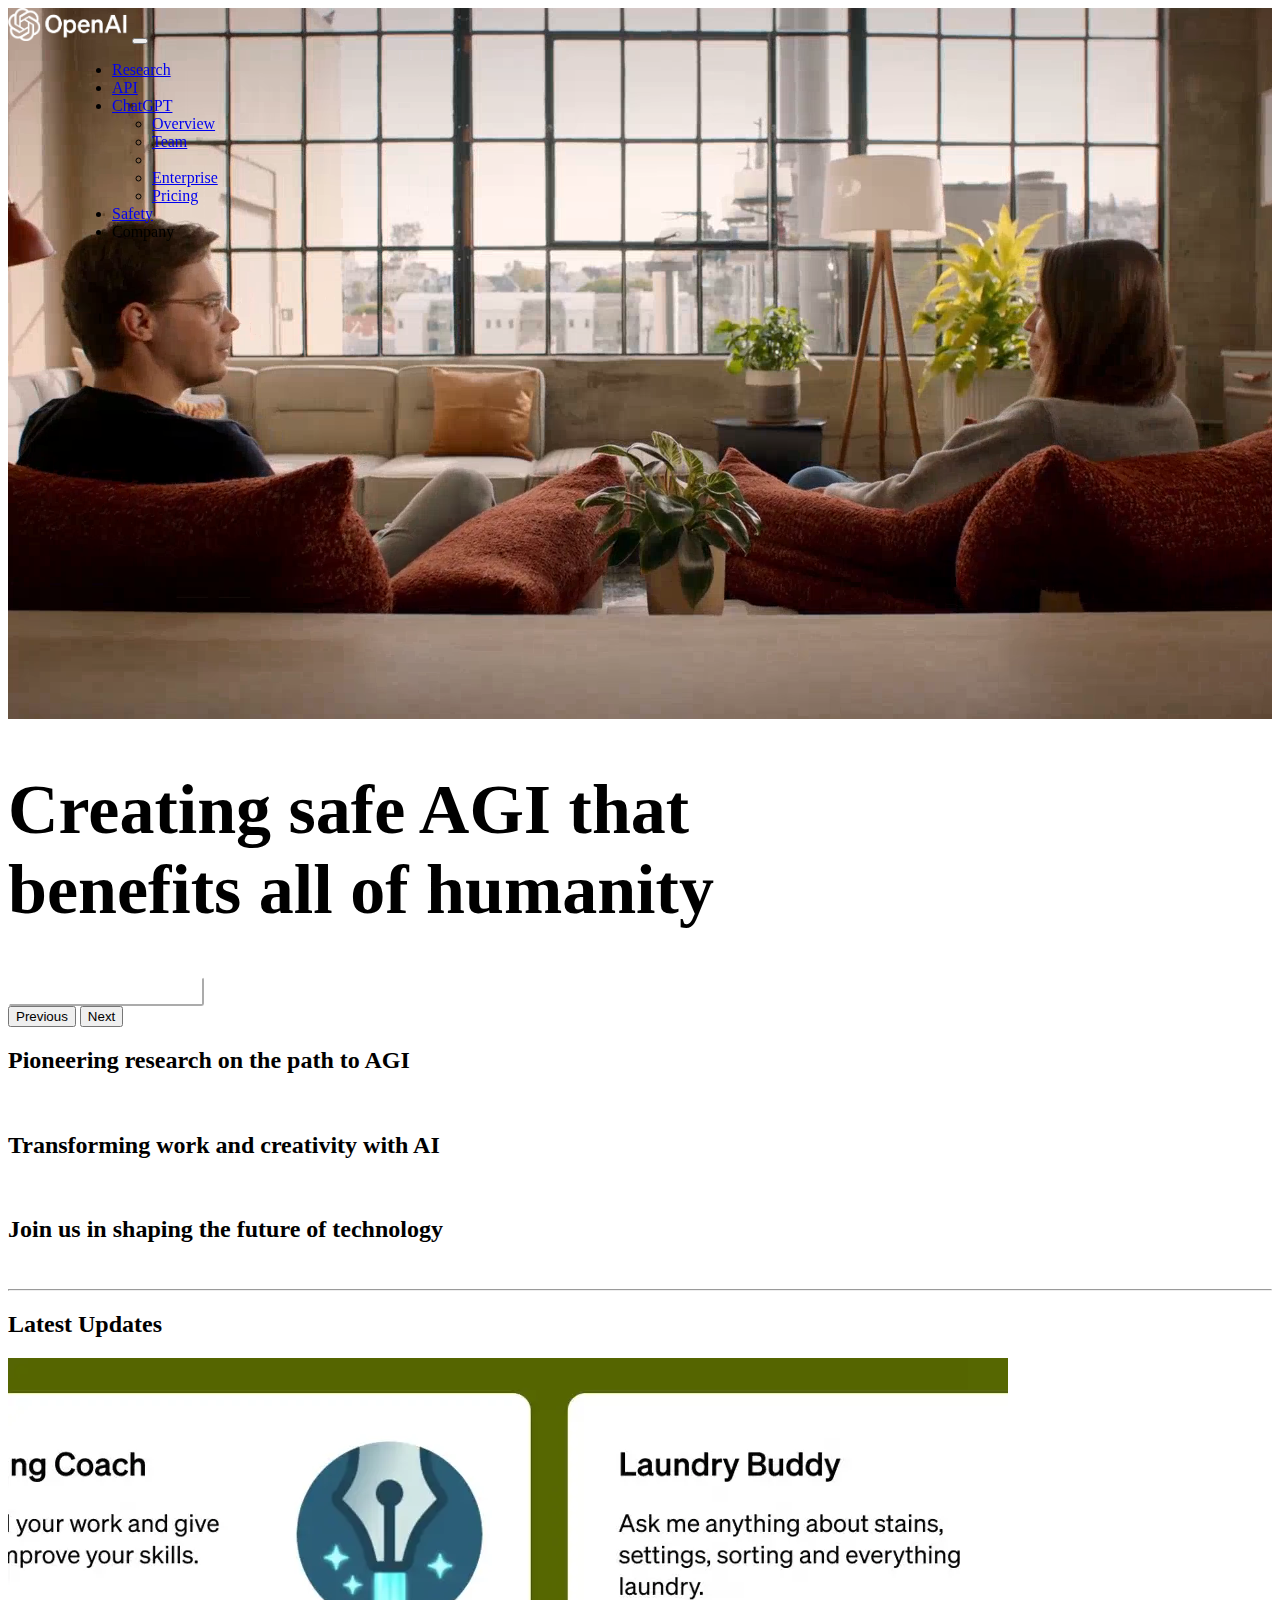
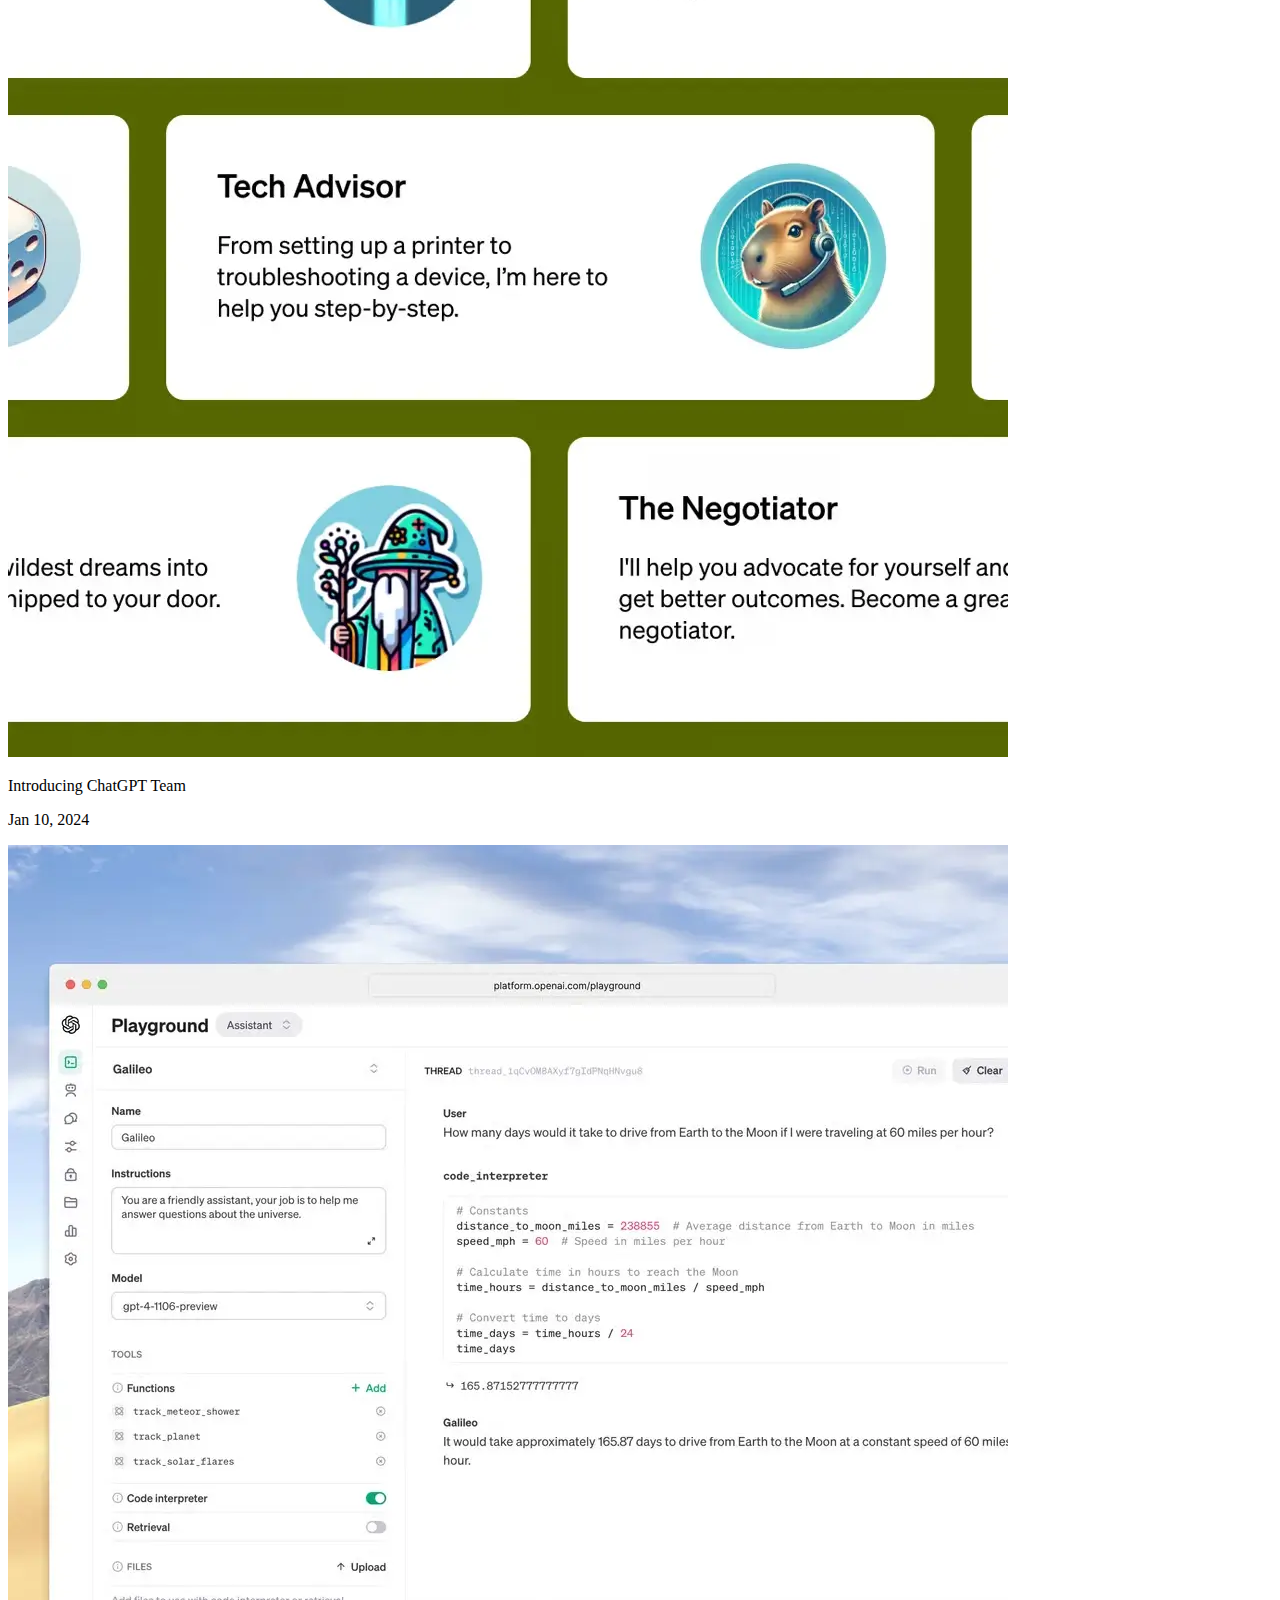
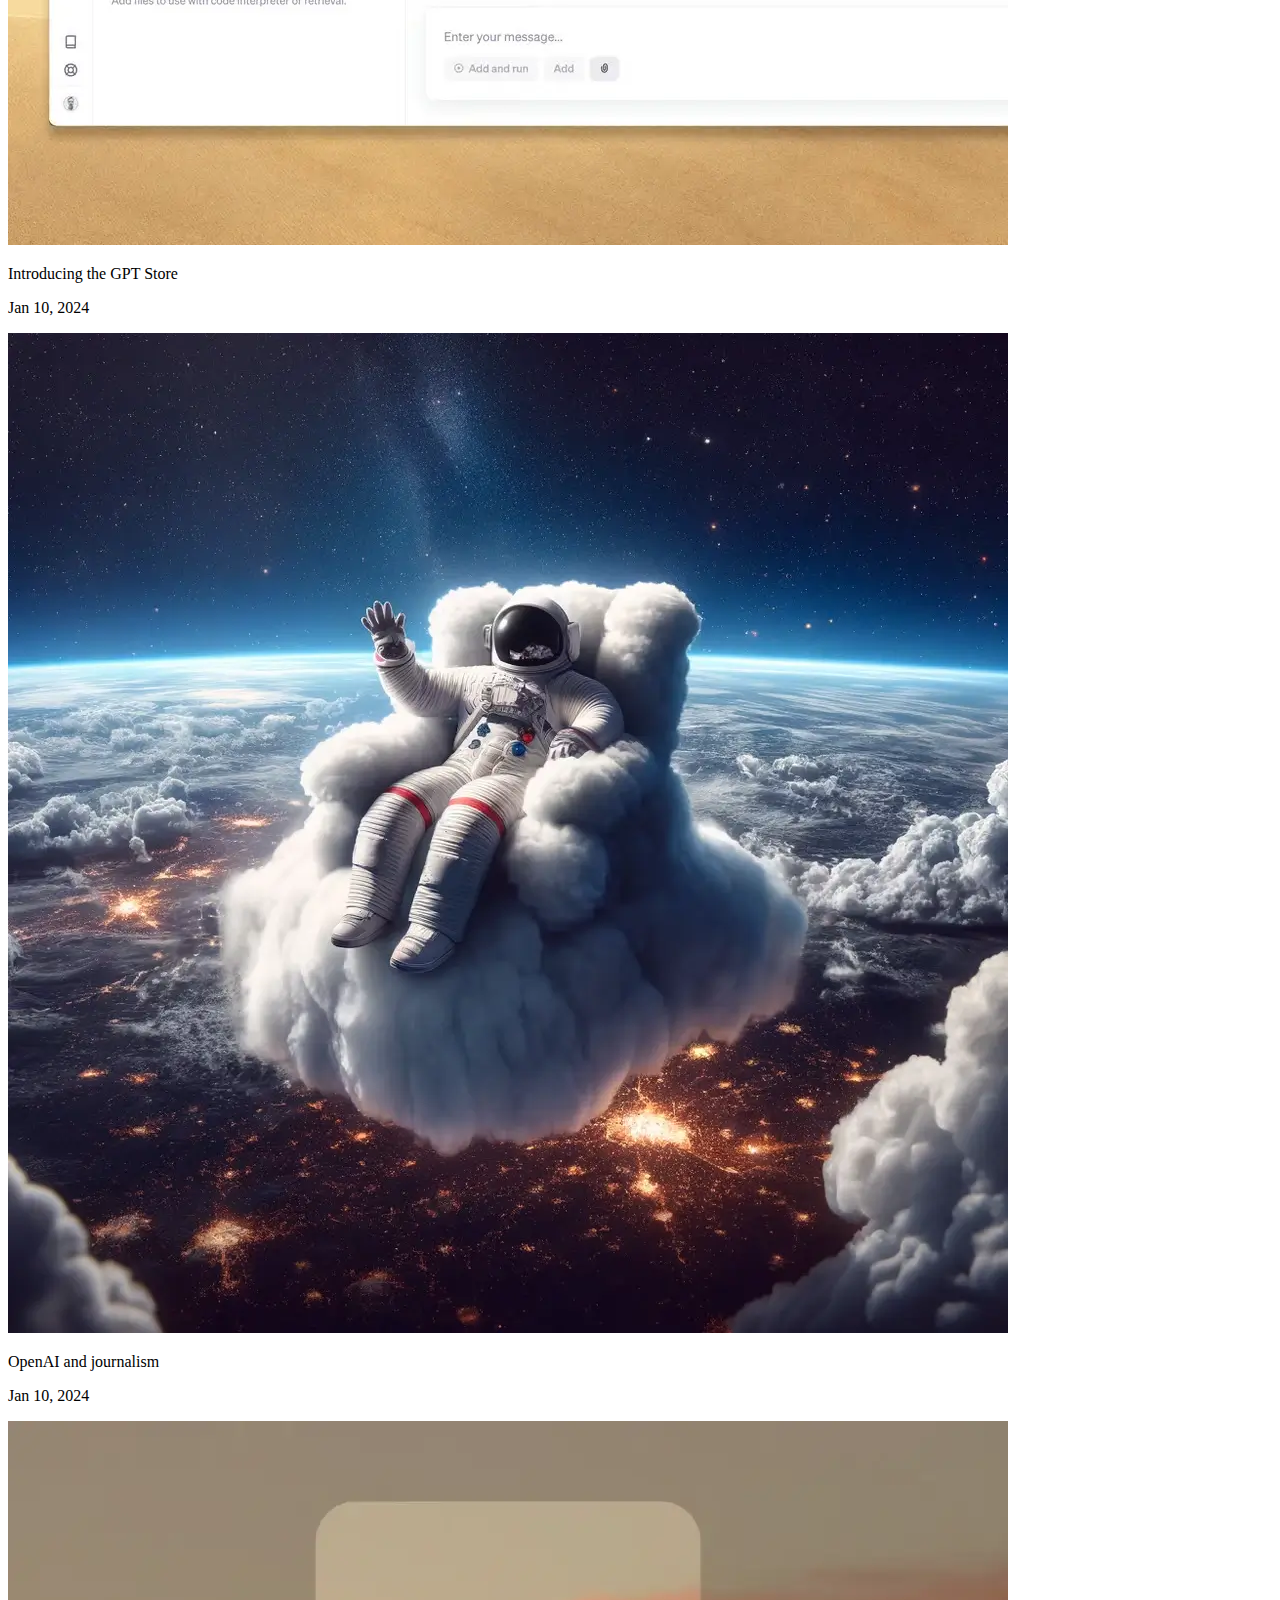
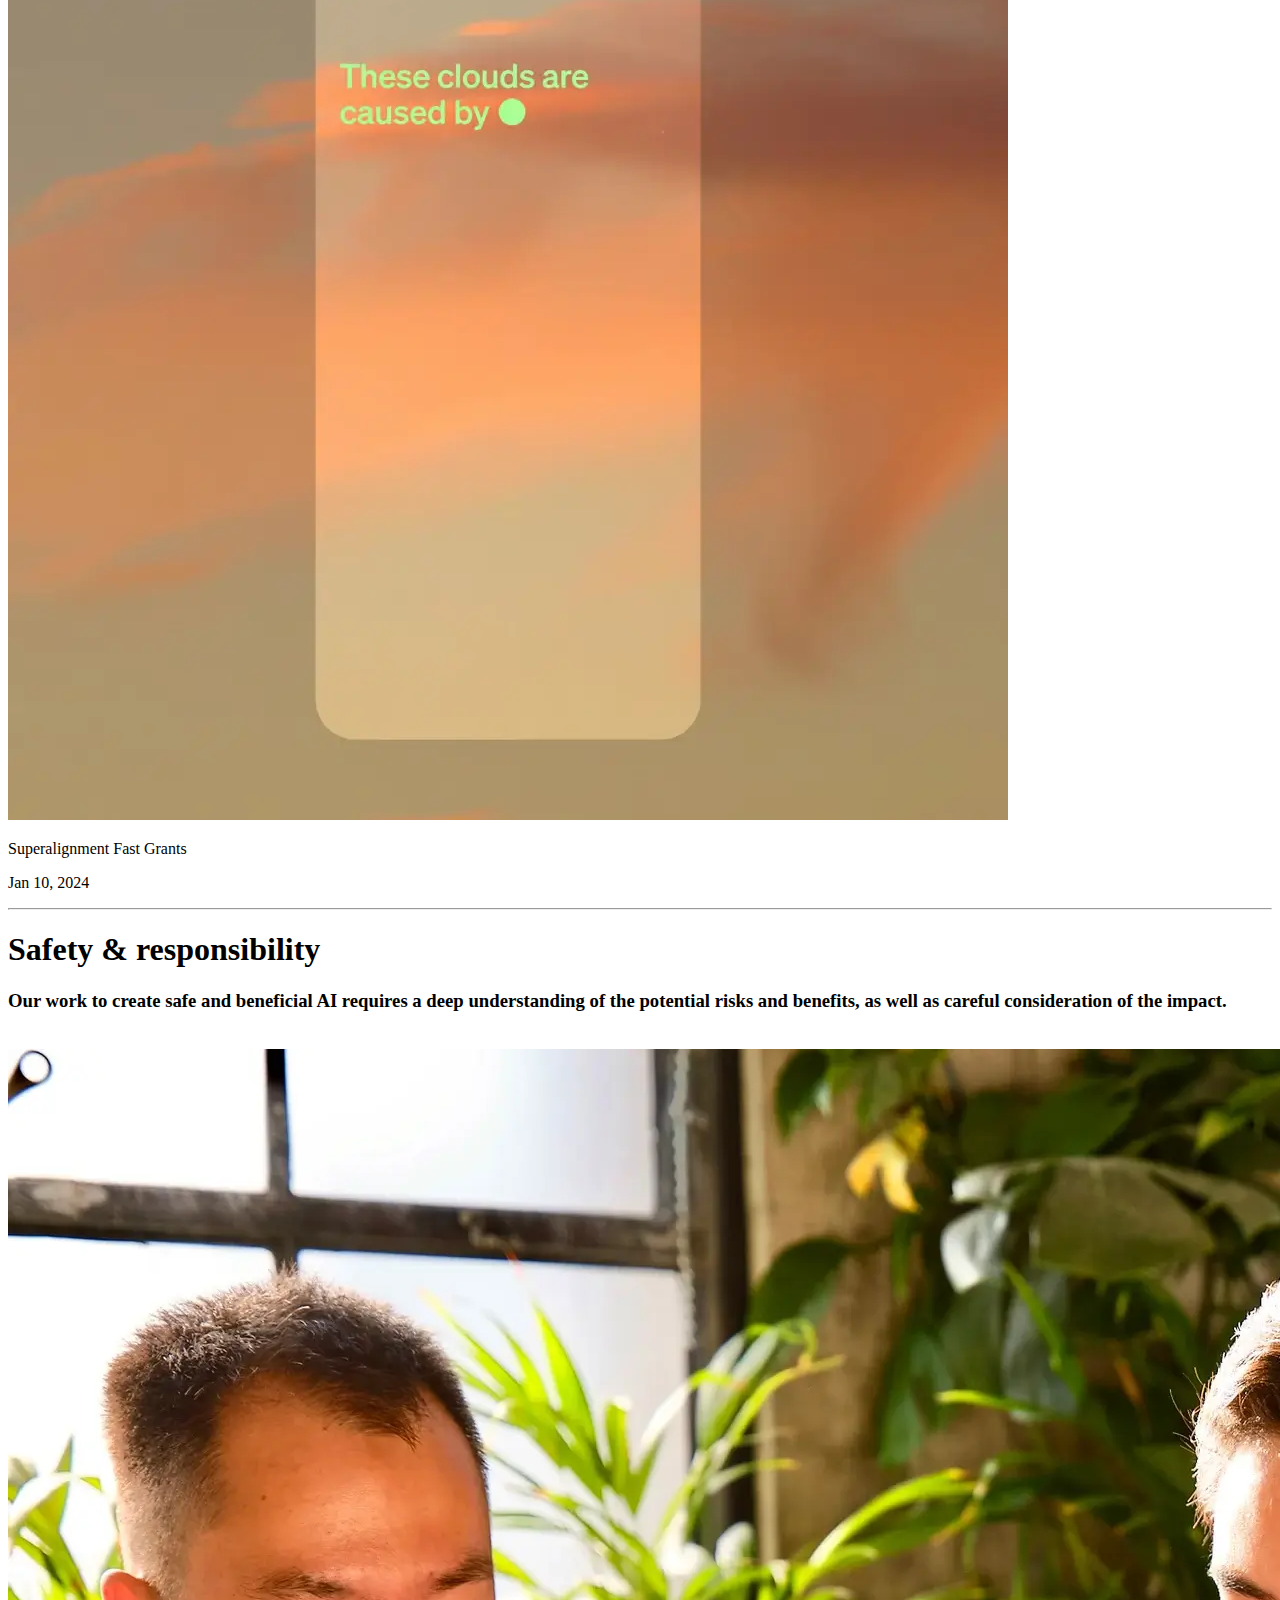
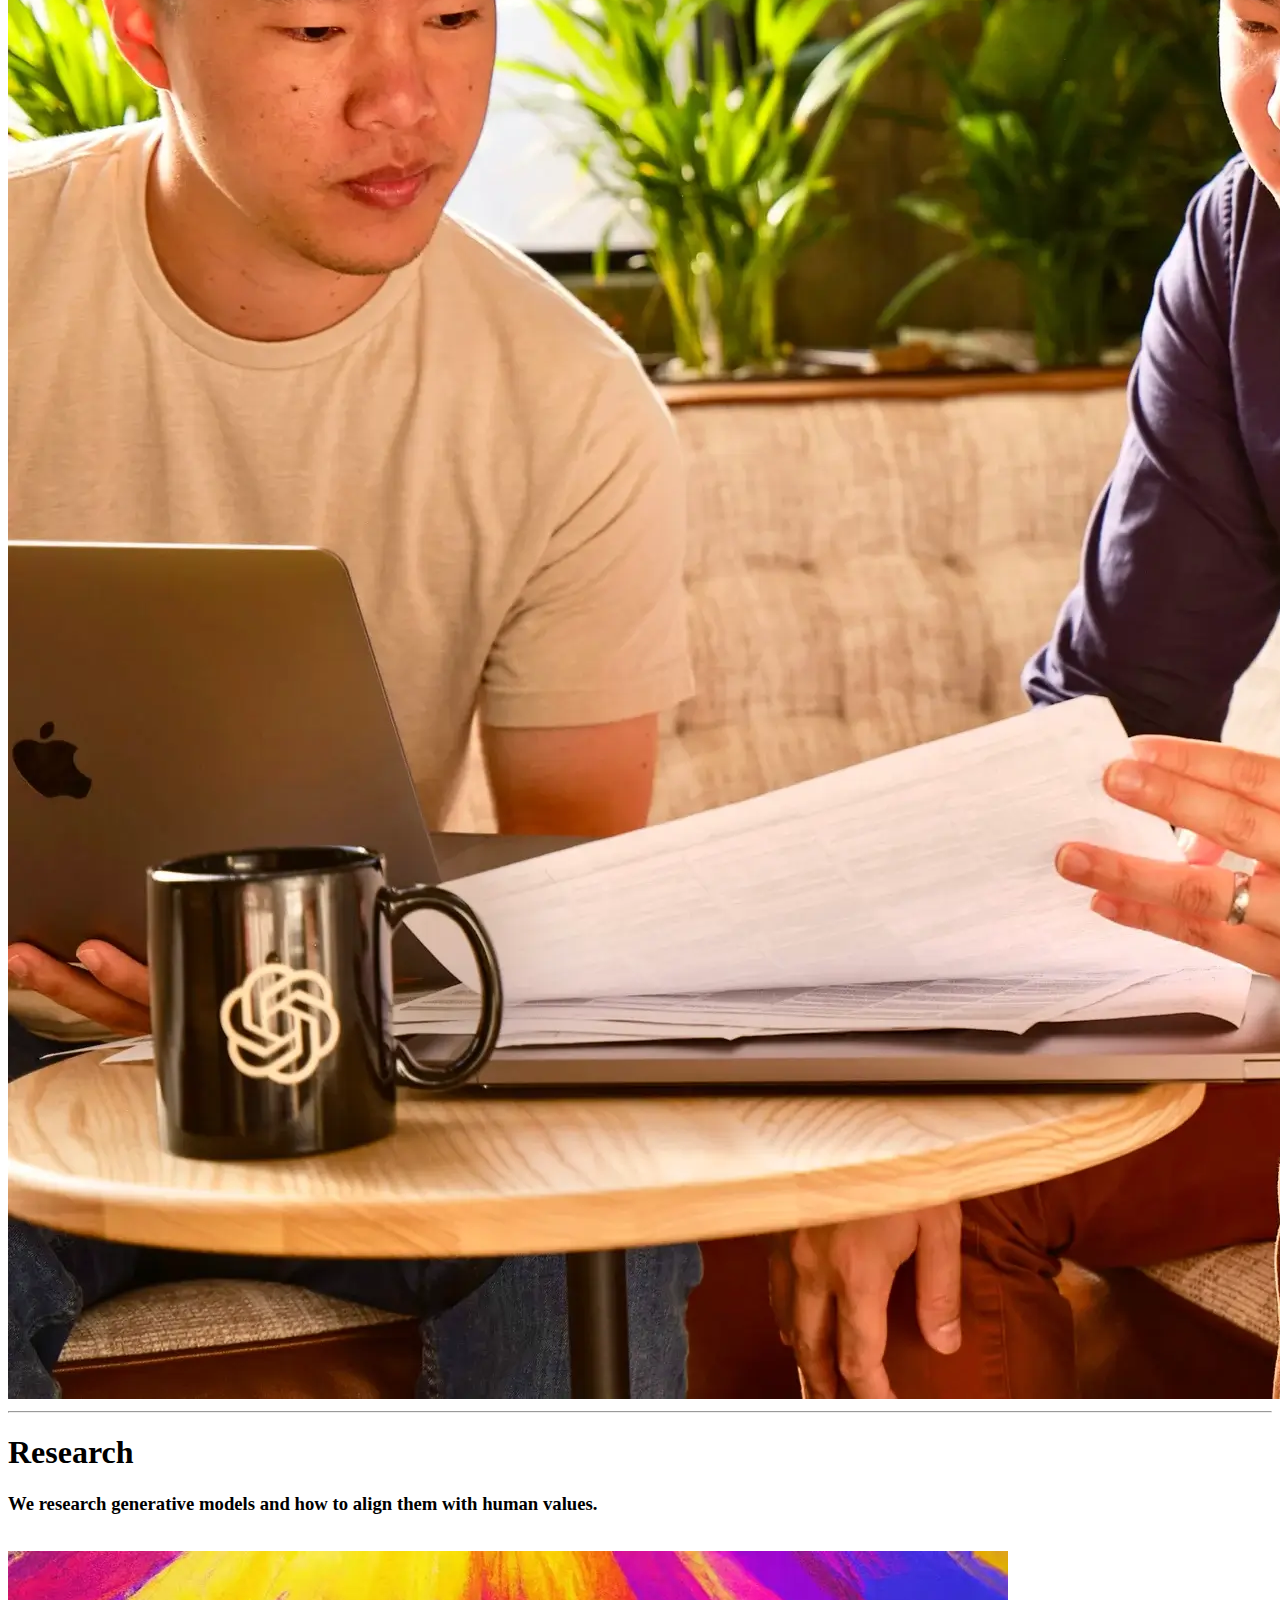
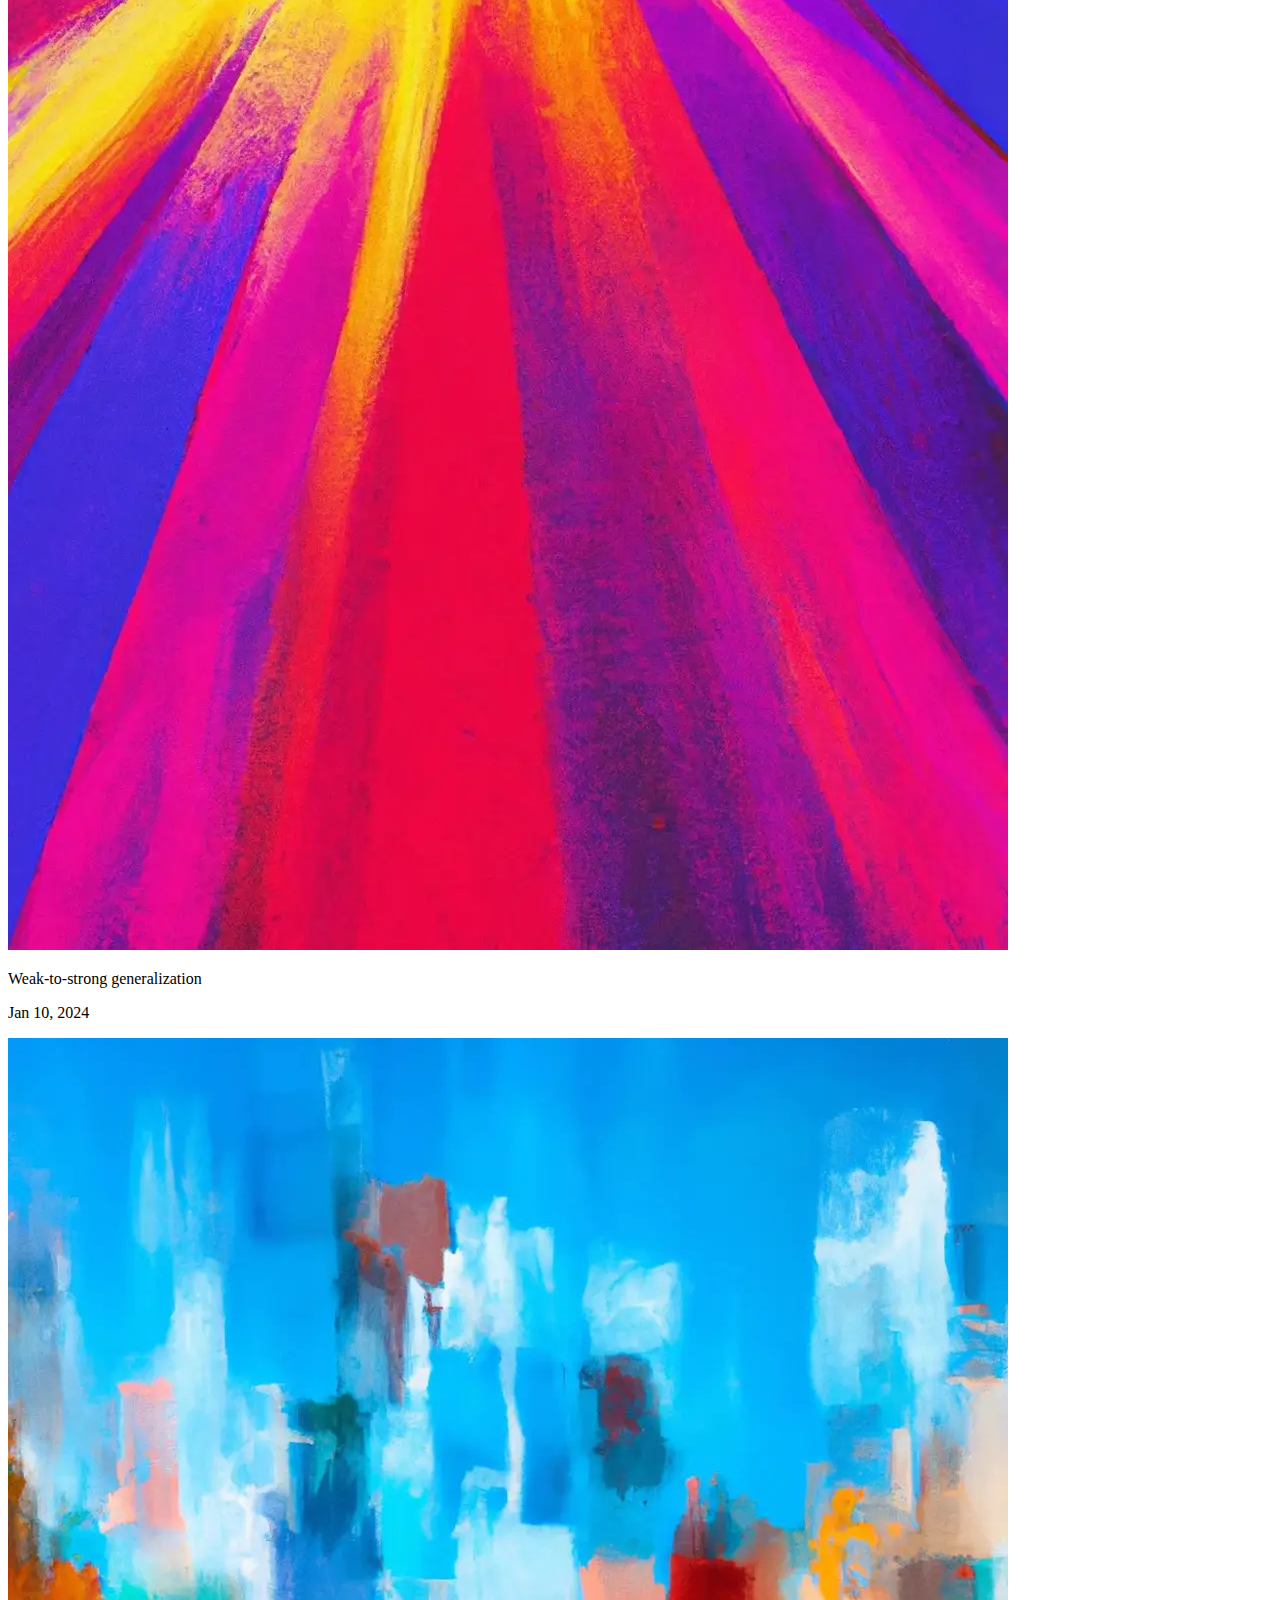
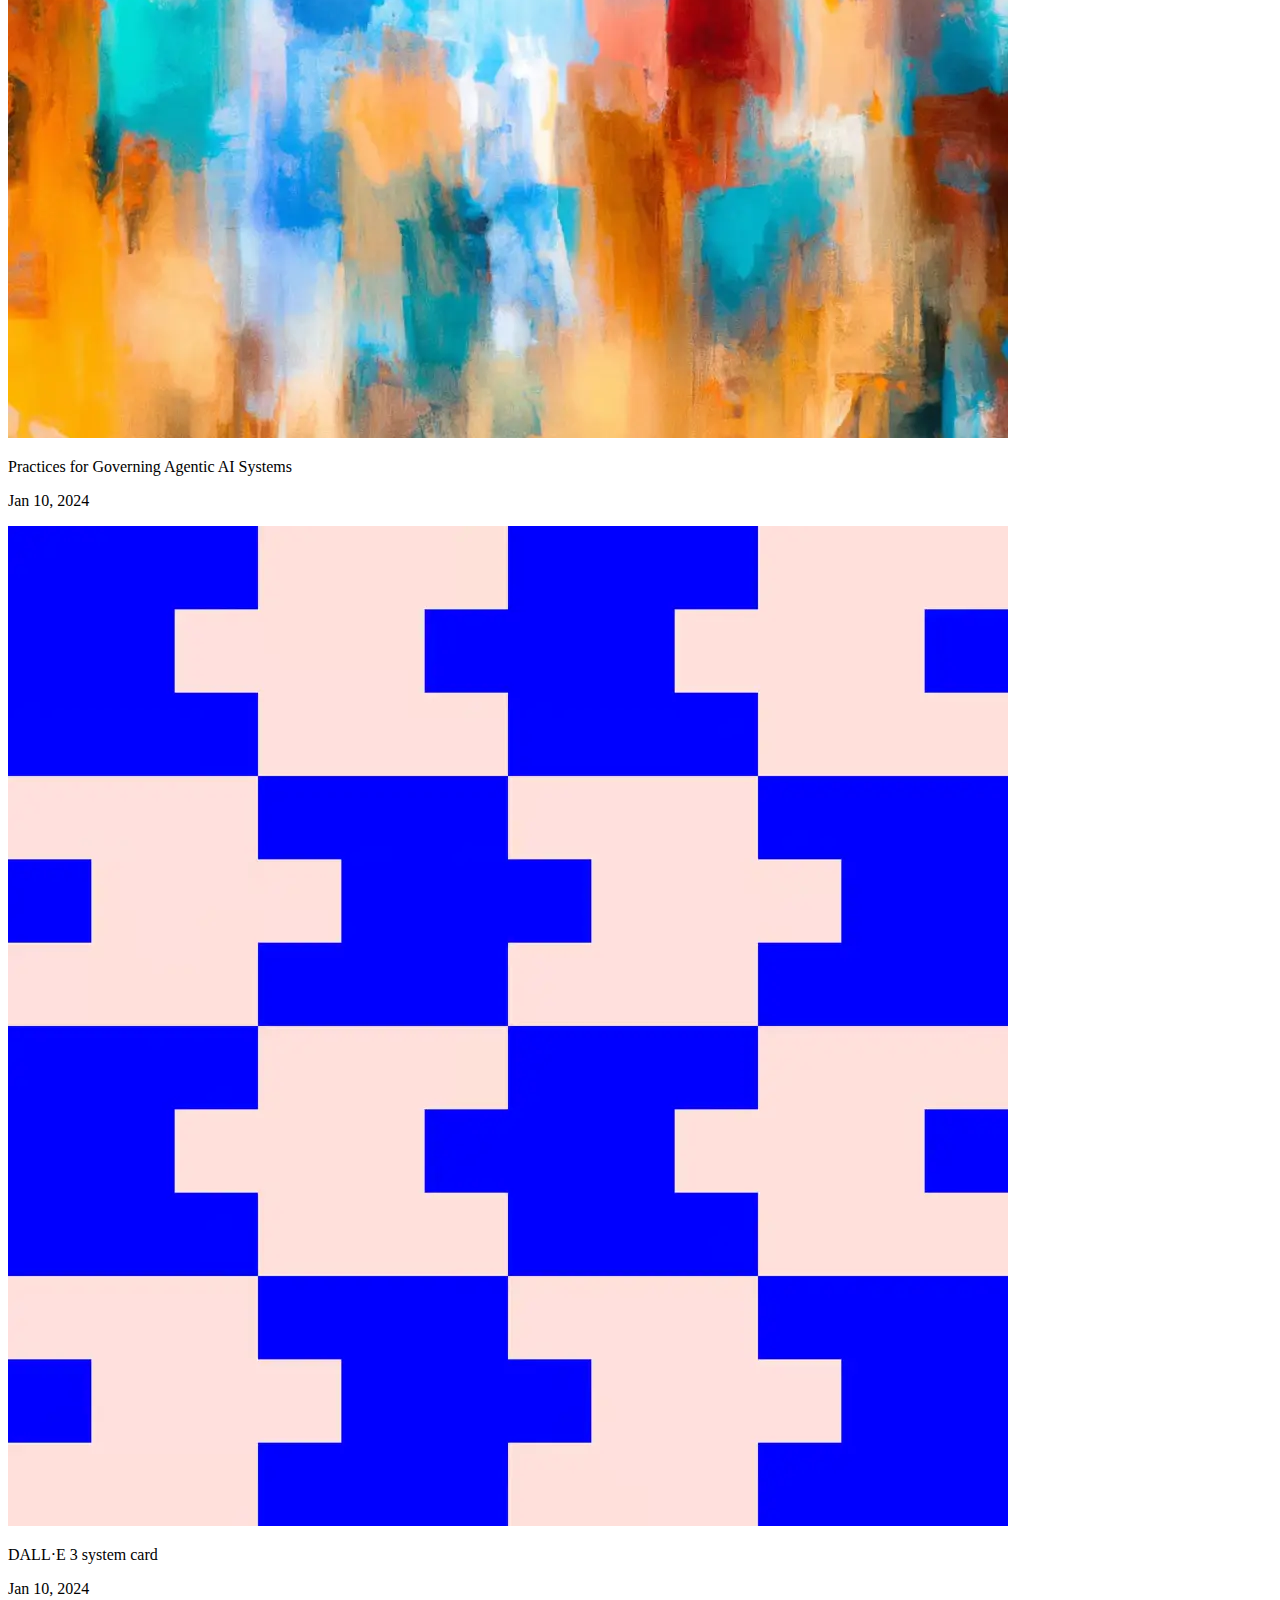
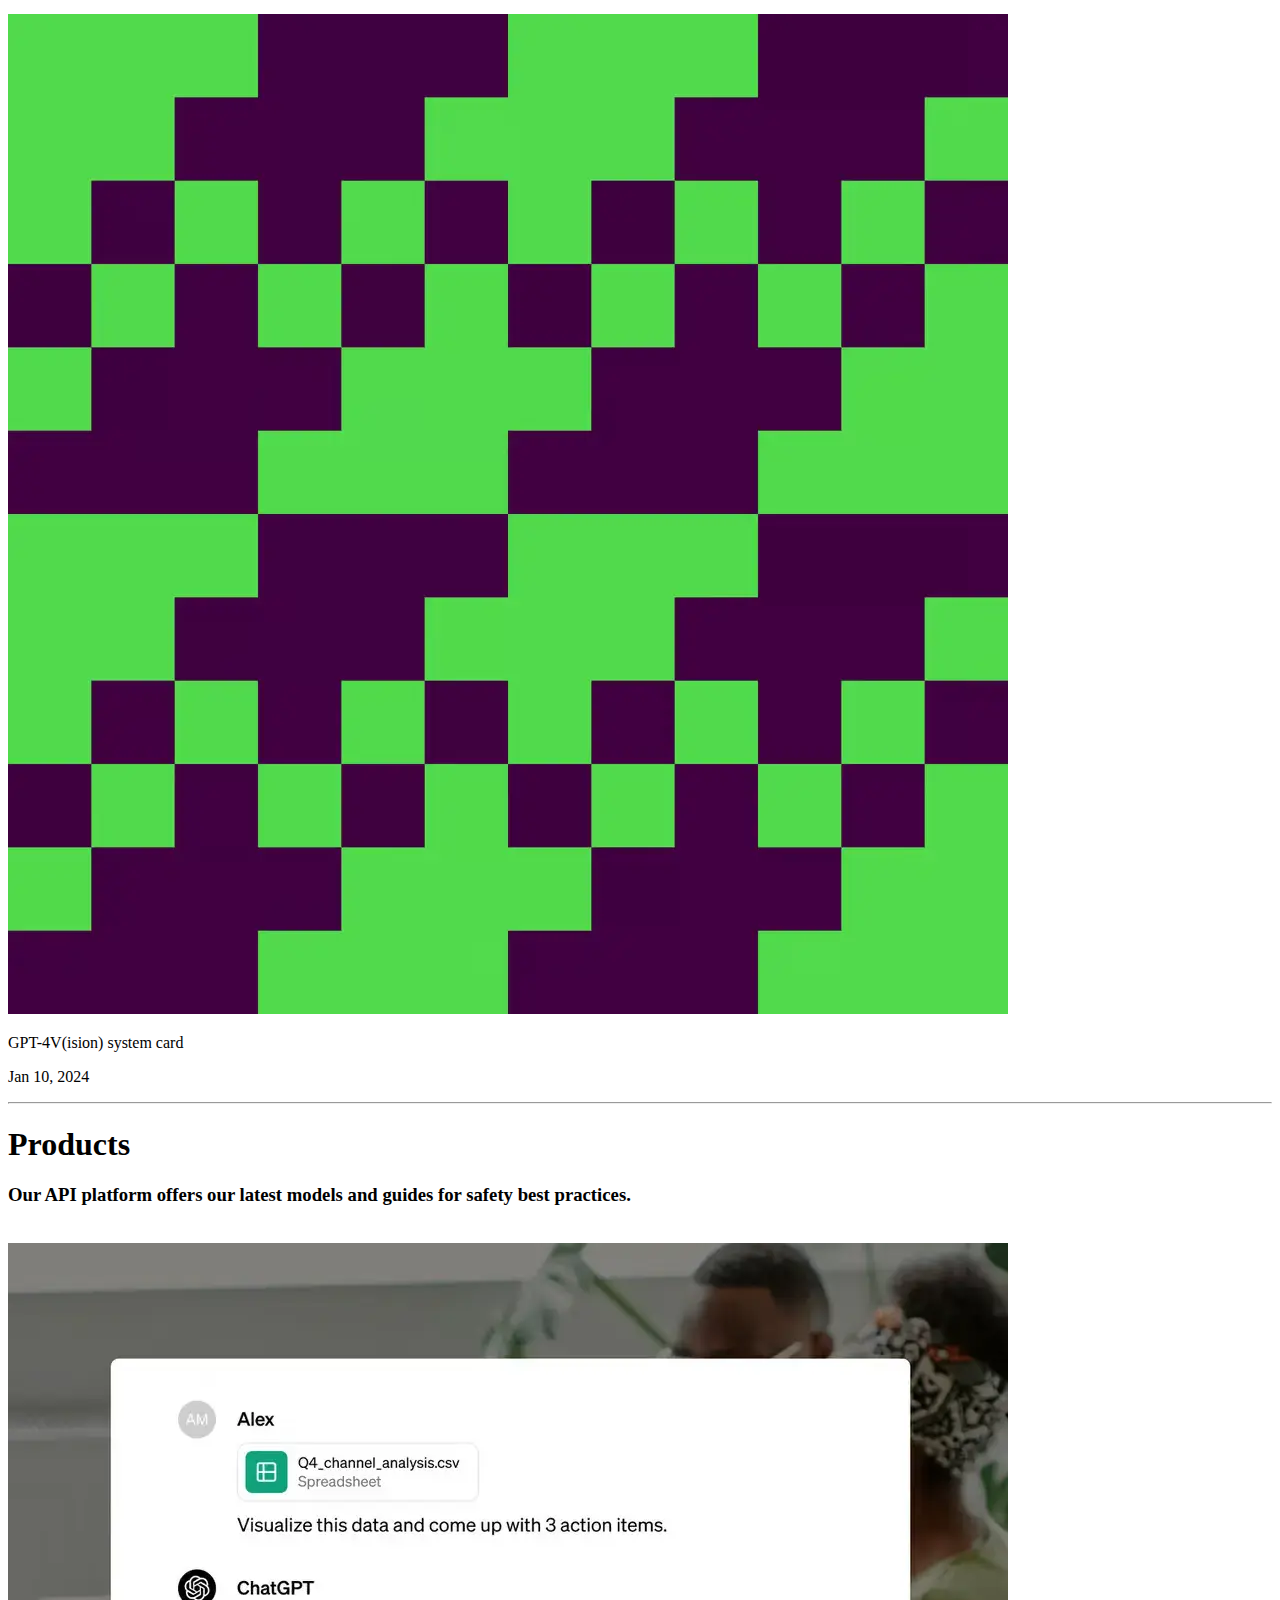
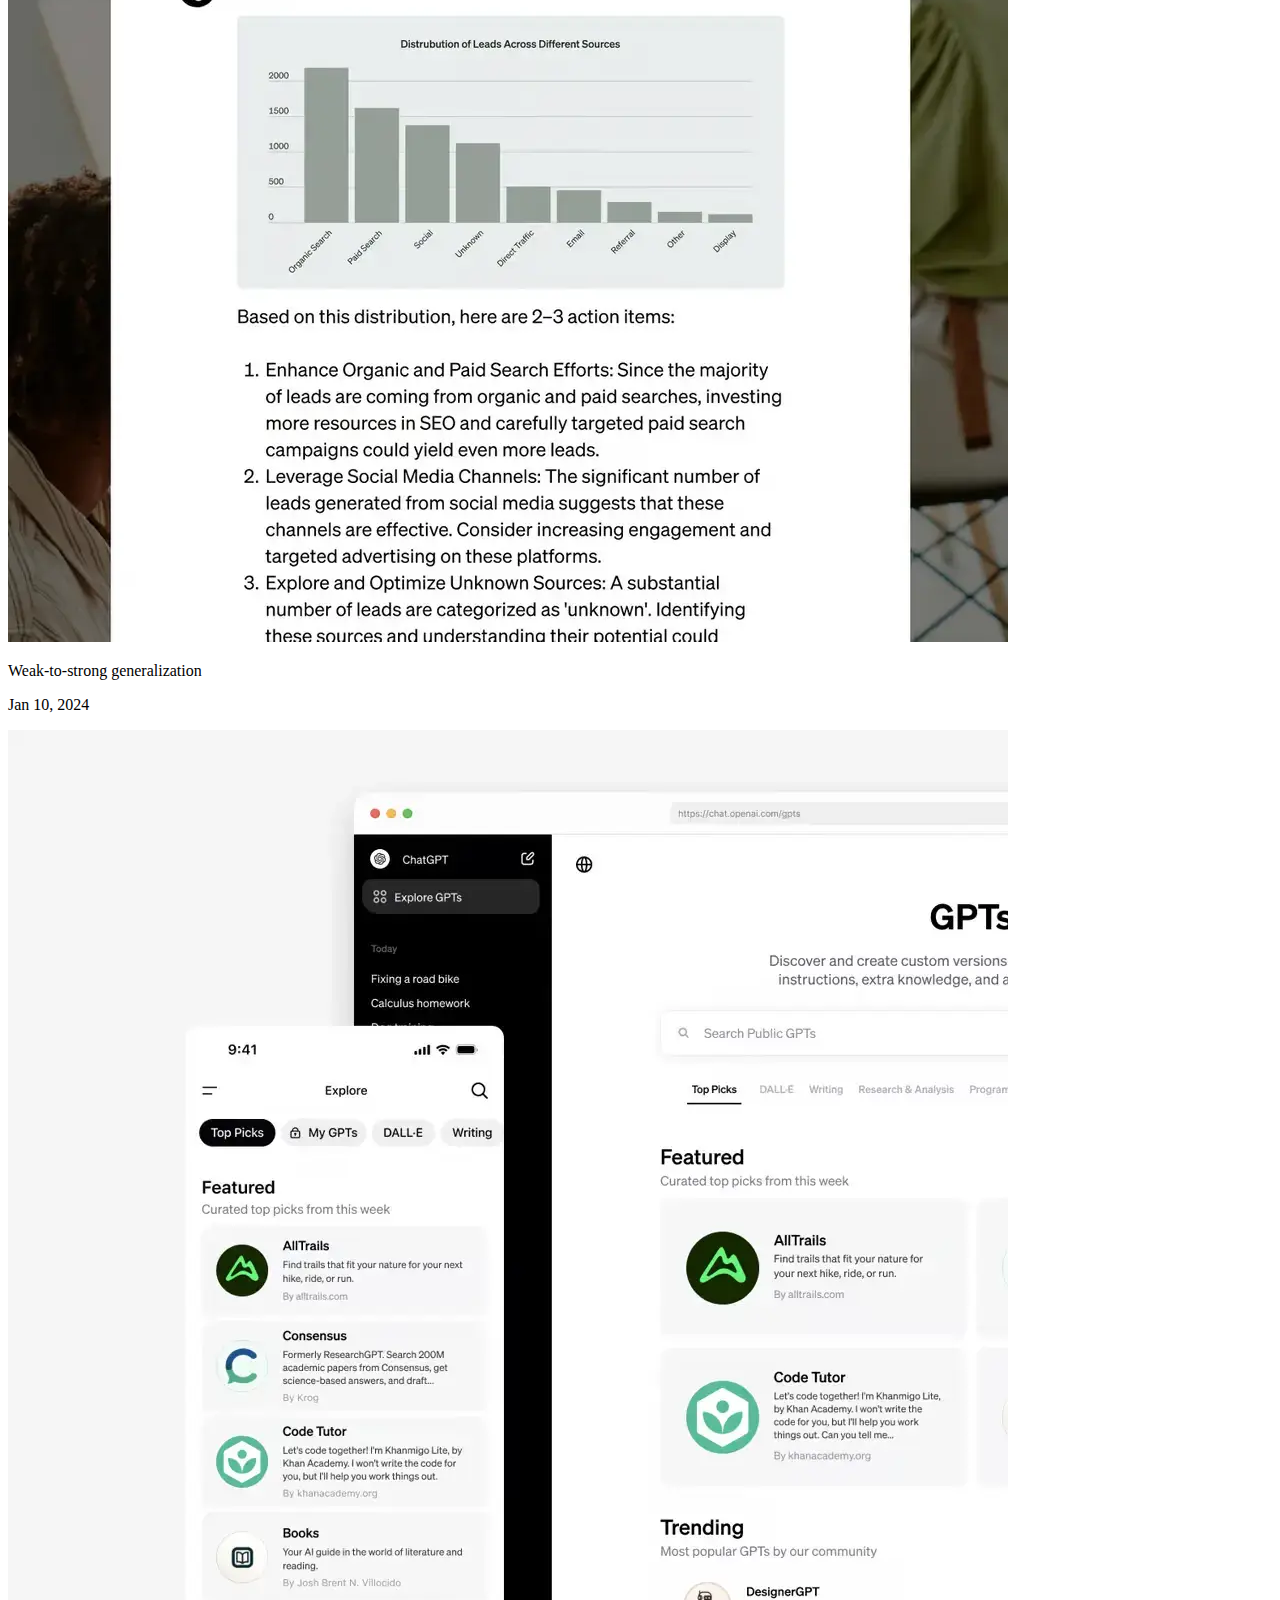
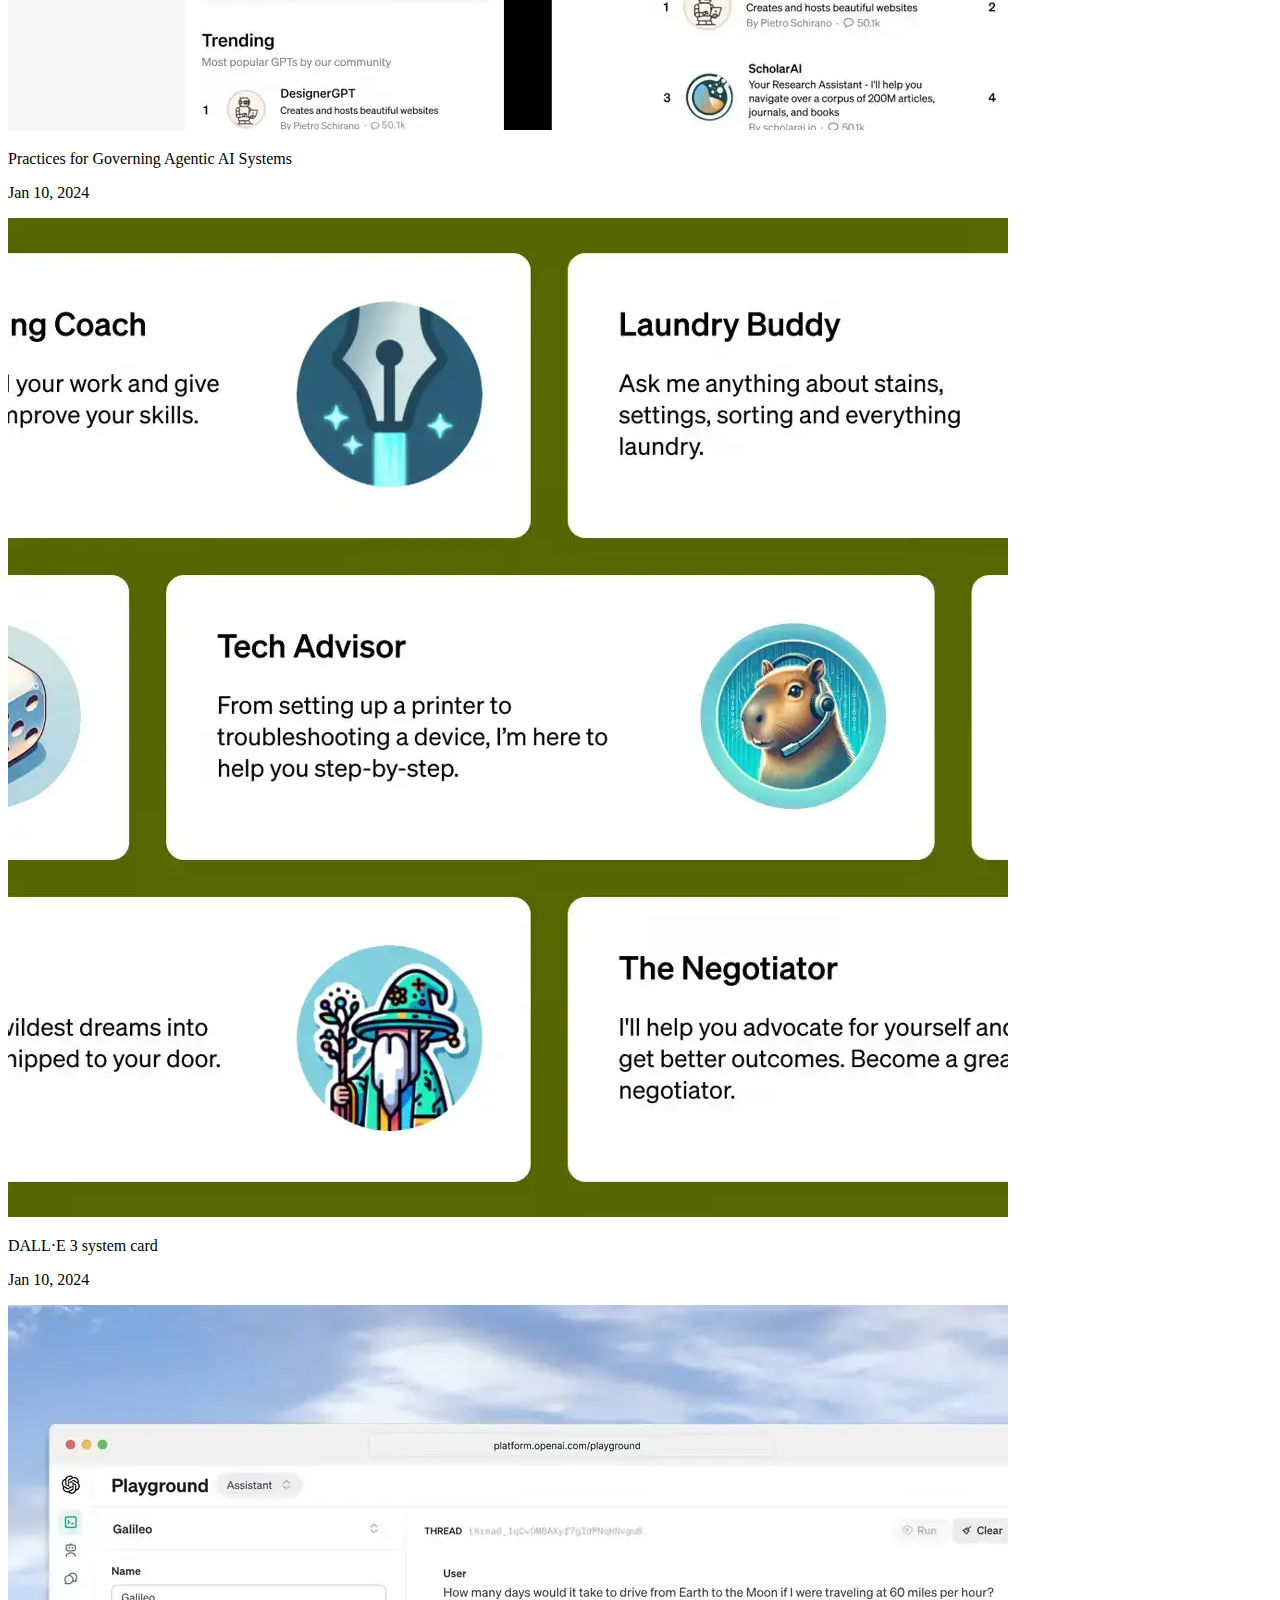
<file: index.html>
<!doctype html>
<html lang="en">
  <head>
    <meta charset="utf-8">
    <meta name="viewport" content="width=device-width, initial-scale=1">
    <title>OpenAI</title>
    <meta title="Yes we">
    <meta content="Hello world" name="This is website">
    <meta content="Hello world" name="This is content">
    <meta name="description" content="This is a dummy website for study purpose">
    <link rel="icon" type="image/x-icon" href="/images/favicon.png">
    <link href="https://cdn.jsdelivr.net/npm/bootstrap@5.3.2/dist/css/bootstrap.min.css" rel="stylesheet" integrity="sha384-T3c6CoIi6uLrA9TneNEoa7RxnatzjcDSCmG1MXxSR1GAsXEV/Dwwykc2MPK8M2HN" crossorigin="anonymous">
    <link rel="stylesheet" href="style.css">
  </head>
  <body>

      <!-- Header -->
    <header class="" >
      <div class="container-fluid">
        <div class="row">

          <nav class="navbar bg-transparent navbar-expand-lg">
            <div class="container-fluid ">
              <img class=" text-white" src="images/logo.png" style="width: 120px" alt="image2">
              <button class="navbar-toggler border-bottom border-dark" type="button" data-bs-toggle="collapse" data-bs-target="#navbarSupportedContent" aria-controls="navbarSupportedContent" aria-expanded="false" aria-label="Toggle navigation">
                <span class="navbar-toggler-icon border-bottom border-dark"></span>
              </button>
              <div class="collapse navbar-collapse mr-auto menu" id="navbarSupportedContent">
                <ul class="navbar-nav mb-2 mb-lg-0 pl-5">
                  <li class="nav-item mr-auto">
                    <a class="nav-link active text-white" aria-current="page" href="#">Research</a>
                  </li>
                  <li class="nav-item">
                    <a class="nav-link text-white" href="#">API</a>
                  </li>
                  
                  <li class="nav-item dropdown">
                    <a class="nav-link dropdown-toggle text-white" href="#" role="button" data-bs-toggle="dropdown" aria-expanded="false">
                      ChatGPT
                    </a>
                    <ul class="dropdown-menu">
                      <li><a class="dropdown-item" href="#">Overview</a></li>
                      <li><a class="dropdown-item" href="#">Team</a></li>
                      <li>
                      <li><a class="dropdown-item" href="#">Enterprise</a></li>
                      <li><a class="dropdown-item" href="#">Pricing</a></li>
                    </ul>
                  </li>
                  <li class="nav-item">
                    <a class="nav-link text-white" href="#">Safety</a>
                  </li>
                  <li class="nav-item">
                    <a class="nav-link text-white" aria-disabled="true">Company</a>
                  </li>
                </ul>
              </div>
            </div>
          </nav>
         
         
        </div>
        </div>
    </header>
  
<!-- Carosel -->


 <!-- Carousel wrapper -->
<div
id="carouselVideoExample"
class="carousel slide carousel-fade"
data-mdb-ride="carousel"
>


<!-- Inner -->
<div class="carousel-inner bg-black">
  <!-- Single item -->
  <div class="carousel-item active">
    <video class="" autoplay loop muted>
      <source src="images/gpt-4-92586ac_1080p60.mp4" type="video/mp4" />
    </video>
    <div class="container-fluid">
    <div class="carousel-caption d-none d-md-block">
      <h1 style="font-size: 70px; align-self:flex-start;">Creating safe AGI that <br>benefits all of humanity
        </h1>
      <button clss="btn2" style="background-color: transparent; color: white; border-radius: 3px; border-color: white; font-size: 20px;">
        Learn about OpenAI
      </button>
    </div>
    </div>
  </div>

</div>
<!-- Inner -->

<!-- Controls -->
<button
  class="carousel-control-prev"
  type="button"
  data-mdb-target="#carouselVideoExample"
  data-mdb-slide="prev"
>
  <span class="carousel-control-prev-icon" aria-hidden="true"></span>
  <span class="visually-hidden">Previous</span>
</button>
<button
  class="carousel-control-next"
  type="button"
  data-mdb-target="#carouselVideoExample"
  data-mdb-slide="next"
>
  <span class="carousel-control-next-icon" aria-hidden="true"></span>
  <span class="visually-hidden">Next</span>
</button>
</div>
<!-- Carousel wrapper -->
<!-- Content start -->
<div class="container-fluid bg-black">
<div class="row p-10">
  <div class="col-sm-4">
    <div class="card bg-black text-light">
      <div class="card-body">
        <h2 class="card-title">Pioneering research on the path to AGI</h2>
        <a href="#" class="card-text" style="color: white;">Learn about our research</a>
        
      </div>
    </div>
  </div>
  <div class="col-sm-4">
    <div class="card bg-black text-light">
      <div class="card-body">
        <h2 class="card-title">Transforming work and creativity with AI</h2>
        <a href="#" class="card-text" style="color: white;">Explore our products</a>
        
      </div>
    </div>
  </div>
  <div class="col-sm-4">
    <div class="card bg-black text-light">
      <div class="card-body">
        <h2 class="card-title">Join us in shaping the future of technology</h2>
        <a href="#" class="card-text" style="color: white;">View careers</a>
        
      </div>
    </div>
  </div>
</div>
<hr class="bg-black border-3 border-top border-white" />
<!-- Content wrapper -->
  <!-- Cards titile -->
  

  <div class="col-md-12 col-12 bg-black text-light">
        <h2>Latest Updates</h2>
  </div>
      
  
  <!-- Cards start -->
  <div class="row p-4 bg-black ">
     <div class="card col-md-3 bg-black" >
      <div class="card-inner">
     <img src="images/s31.webp" class="card-img-top pr-2" alt="image1">
       <div class="card-body">
      <p class="card-text text-light">Introducing ChatGPT Team</p>
      <p class="card-text text-light">Jan 10, 2024</p>
       </div>
      </div>
  </div>
  <div class="card col-md-3 bg-black" >
    <img src="images/s32.webp" class="card-img-top" alt="image1">
    <div class="card-body">
      <p class="card-text text-light">Introducing the GPT Store</p>
      <p class="card-text text-light">Jan 10, 2024</p>
    </div>
  </div>
  <div class="card col-md-3 ml-5 bg-black" >
    <img src="images/s33.webp" class="card-img-top" alt="image1">
    <div class="card-body">
      <p class="card-text text-light">OpenAI and journalism</p>
      <p class="card-text text-light">Jan 10, 2024</p>
    </div>
  </div>
  <div class="card col-md-3 bg-black" >
    <img src="images/s34.webp" class="card-img-top" alt="image1">
    <div class="card-body">
      <p class="card-text text-light">Superalignment Fast Grants</p>
      <p class="card-text text-light">Jan 10, 2024</p>
    </div>
  </div>
 </div>
 <hr class="bg-danger border-2 border-top border-white" />
 <!-- Cards end -->

<!-- Content start -->
<div class="row ">
  <div class="col-sm-6">
    <div class="card bg-black text-light">
      <div class="card-body">
        <h1 class="card-title">Safety & responsibility</h1>
        
      </div>
    </div>
  </div>
  <div class="col-sm-6">
    <div class="card bg-black text-light">
      <div class="card-body">
        <h3 class="card-title">Our work to create safe and beneficial AI requires a deep understanding of the 
          potential risks and benefits, as well as careful consideration of the impact.</h3>
        <a href="#" class="card-text" style="color: white;">Learn about safety</a>
        
      </div>
    </div>
  </div>
</div>
<!-- Content wrapper -->

<!-- Image start -->
<div class="image1">
  <img src="images/stangel-2022-0052.webp" class="img-fluid" alt="image1">
</div>
<hr class="bg-black border-3 border-top border-white" />
<!-- Image wrapper -->


<!-- Content start -->
<div class="row ">
  <div class="col-sm-6">
    <div class="card bg-black text-light">
      <div class="card-body">
        <h1 class="card-title">Research</h1>
        
      </div>
    </div>
  </div>
  <div class="col-sm-6">
    <div class="card bg-black text-light">
      <div class="card-body">
        <h3 class="card-title">We research generative models and how to align them with human values.</h3>
        <a href="#" class="card-text" style="color: white;">Learn about our research</a>
        
      </div>
    </div>
  </div>
</div>
<!-- Content wrapper -->

 <!-- Cards start -->
 <div class="row p-4 bg-black ">
  <div class="card col-md-3 bg-black" >
   <div class="card-inner">
  <img src="images/sec21.webp" class="card-img-top pr-2" alt="image1">
    <div class="card-body">
   <p class="card-text text-light">Weak-to-strong generalization</p>
   <p class="card-text text-light">Jan 10, 2024</p>
    </div>
   </div>
</div>
<div class="card col-md-3 bg-black" >
 <img src="images/sec22.webp" class="card-img-top" alt="image1">
 <div class="card-body">
   <p class="card-text text-light">Practices for Governing Agentic AI Systems</p>
   <p class="card-text text-light">Jan 10, 2024</p>
 </div>
</div>
<div class="card col-md-3 ml-5 bg-black" >
 <img src="images/sec23_1.webp" class="card-img-top" alt="image1">
 <div class="card-body">
   <p class="card-text text-light">DALL·E 3 system card</p>
   <p class="card-text text-light">Jan 10, 2024</p>
 </div>
</div>
<div class="card col-md-3 bg-black" >
 <img src="images/sec24_1.webp" class="card-img-top" alt="image1">
 <div class="card-body">
   <p class="card-text text-light">GPT-4V(ision) system card</p>
   <p class="card-text text-light">Jan 10, 2024</p>
 </div>
</div>
</div>
<hr class="bg-danger border-2 border-top border-white" />

<!-- Cards end -->

<!-- Content start -->
<div class="row ">
  <div class="col-sm-6">
    <div class="card bg-black text-light">
      <div class="card-body">
        <h1 class="card-title">Products</h1>
        
      </div>
    </div>
  </div>
  <div class="col-sm-6">
    <div class="card bg-black text-light">
      <div class="card-body">
        <h3 class="card-title">Our API platform offers our latest models and guides for safety best practices.</h3>
        <a href="#" class="card-text" style="color: white;">Explore our products</a>
        
      </div>
    </div>
  </div>
</div>
<!-- Content wrapper -->

<!-- Cards start -->
<div class="row p-4 bg-black ">
  <div class="card col-md-3 bg-black" >
   <div class="card-inner">
  <img src="images/im3-1.webp" class="card-img-top pr-2" alt="image1">
    <div class="card-body">
   <p class="card-text text-light">Weak-to-strong generalization</p>
   <p class="card-text text-light">Jan 10, 2024</p>
    </div>
   </div>
</div>
<div class="card col-md-3 bg-black" >
 <img src="images/im3-2.webp" class="card-img-top" alt="image1">
 <div class="card-body">
   <p class="card-text text-light">Practices for Governing Agentic AI Systems</p>
   <p class="card-text text-light">Jan 10, 2024</p>
 </div>
</div>
<div class="card col-md-3 ml-5 bg-black" >
 <img src="images/im3-3.webp" class="card-img-top" alt="image1">
 <div class="card-body">
   <p class="card-text text-light">DALL·E 3 system card</p>
   <p class="card-text text-light">Jan 10, 2024</p>
 </div>
</div>
<div class="card col-md-3 bg-black" >
 <img src="images/im3-4.webp" class="card-img-top" alt="image1">
 <div class="card-body">
   <p class="card-text text-light">GPT-4V(ision) system card</p>
   <p class="card-text text-light">Jan 10, 2024</p>
 </div>
</div>
</div>
<hr class="bg-danger border-2 border-top border-white" />


<!-- Cards end -->
<!-- Content start -->
<div class="row ">
  <div class="col-sm-6">
    <div class="card bg-black text-light">
      <div class="card-body">
        <h1 class="card-title">Careers at OpenAI</h1>
        
      </div>
    </div>
  </div>
  <div class="col-sm-6">
    <div class="card bg-black text-light">
      <div class="card-body">
        <h3 class="card-title">Developing safe and beneficial AI requires people from a wide range of disciplines and backgrounds.</h3>
        <a href="#" class="card-text" style="color: white;">View careers</a>
        
      </div>
    </div>
  </div>
</div>
<!-- Content wrapper -->

<!-- Image start -->
<div class="image1">
  <img src="images/stangel-2022-1598.webp" class="img-fluid" alt="image1">
</div>
<hr class="bg-black border-3 border-top border-white" />
<!-- Image wrapper -->

<!-- Content start -->
<div class="row ">
  <div class="col-sm-6">
    <div class="card bg-black text-light">
      <div class="card-body">
        <h1 class="card-title">"I encourage my team to keep learning. Ideas in different 
          topics or fields can often inspire new ideas and broaden the potential solution space."</h1>
          <p>Lilian Weng</p>
          <p>Applied AI at OpenAI</p>
        
      </div>
    </div>
  </div>
  <div class="col-sm-6">
    <div class="card bg-black text-light">
      <div class="card-body">
        <img src="images/testi1.webp" class="img-fluid" style="color: white;" alt="image4">
        
      </div>
    </div>
  </div>
</div>
<hr class="bg-black border-3 border-top border-white" />
<!-- Content wrapper -->

<!-- Content start -->
<div class="row ">
  <div class="col-sm-12">
    <div class="card bg-black text-light">
      <div class="card-body">
        <h1 class="card-title text-modi">Join us in shaping the future of technology.</h1>
        
      </div>
    </div>
  </div>
</div>

<!-- Content wrapper -->

<!-- Content start -->
<div class="row btn-height1">
  <div class="col-sm-12">
    <div class="card bg-black text-light">
      <div class="card-body">
        <button class="card-title custom-button">View Careers</button>
        
      </div>
    </div>
  </div>
</div>
</div>
<!-- Content wrapper -->


<!-- Footer Start -->
<footer>
  <div class="container-fluid">
<div class="row">

  <div class="col-sm-4 col-2 col-6">
    <div class="container-fluid ">
      <img class=" text-white" src="images/logo.png" style="width: 120px" alt="image3">
    </div>
  </div>

  <div class="col-sm-2 col-6">
    <div class="card bg-black text-light">
      <div class="card-body">
        <p style="font-weight: bold;">Research</p>
          <a href="#" style="text-decoration: none; color: white;">Overview</a>
            <a href="#" style="text-decoration: none; color: white;">Index</a>
              <a href="#" style="text-decoration: none; color: white;">GPT-4</a>
                <a href="#" style="text-decoration: none; color: white;">DALL·E 3</a>

                </div>
              </div> 
            </div>  
          

              <div class="col-sm-2 col-6">
                <div class="card bg-black text-light">
                  <div class="card-body">
                    <p>API</p>
                    <ul>
                      <li><a href="#" style="text-decoration: none; color: white;">Overview</a></li>
                      <li><a href="#" style="text-decoration: none; color: white;">Pricing</a></li>
                      <li><a href="#" style="text-decoration: none; color: white;">Docs</a></li>
                    </ul>
                            </div>
                          </div> 
                        </div> 

                        <div class="col-sm-2 col-6">
                          <div class="card bg-black text-light">
                            <div class="card-body">
                              <p>ChatGPT</p>
                                <a href="#" style="text-decoration: none; color: white;">Overview</a>
                                  <a href="#" style="text-decoration: none; color: white;">Team</a>
                                    <a href="#" style="text-decoration: none; color: white;">Enterprise</a>
                                      <a href="#" style="text-decoration: none; color: white;">Pricing</a>
                                        <a href="#" style="text-decoration: none; color: white;">Try ChatGPT</a>
                    
                                      </div>
                                    </div> 
                                  </div> 

                                  <div class="col-sm-2 col-6">
                                    <div class="card bg-black text-light">
                                      <div class="card-body">
                                        <p>Company</p>
                                          <a href="#" style="text-decoration: none; color: white;">About</a>
                                            <a href="#" style="text-decoration: none; color: white;">Blog</a>
                                              <a href="#" style="text-decoration: none; color: white;">Careers</a>
                                                <a href="#" style="text-decoration: none; color: white;">Charter</a>
                                                  <a href="#" style="text-decoration: none; color: white;">Security</a>
                                                    <a href="#" style="text-decoration: none; color: white;">Customer Stories</a>
                                                      <a href="#" style="text-decoration: none; color: white;">Safety</a>
                              
                                                </div>
                                              </div> 
                                            </div> 
                    
</div> 
<!-- Footer part2 -->
<hr class="bg-black border-3 border-top border-white" />
<div class="row">
  <div class="col-sm-4">
    <div class="card bg-black text-light">
      <div class="card-body">
        <p style="font-weight: bold;">OpenAI © 2015 – 2024</p>
          <a href="#" style="text-decoration: none; color: white;">
            Terms & policies</a>
            <a href="#" style="text-decoration: none; color: white;">Privacy policy
            </a>
              <a href="#" style="text-decoration: none; color: white;">Brand Guidelines</a>
                
                </div>
              </div> 
            </div>  
          

              <div class="col-sm-1 col-6">
                <div class="card bg-black text-light">
                  <div class="card-body">
                    <ul>
                      <li><a href="#" style="text-decoration: none; color: white;">Twitter</a></li>
                    </ul>
                            </div>
                          </div> 
                        </div> 
                  

                        <div class="col-sm-1 col-6 yut-cl">
                          <div class="card bg-black text-light">
                            <div class="card-body">
                              <ul>
                                <li><a href="#" style="text-decoration: none; color: white;">YouTube</a></li>
                              </ul>
                                      </div>
                                    </div> 
                                  </div> 

                                  <div class="col-sm-1 col-6">
                                    <div class="card bg-black text-light">
                                      <div class="card-body">
                                        <ul>
                                          <li><a href="#" style="text-decoration: none; color: white;">GitHub</a></li>
                                        </ul>
                                                </div>
                                              </div> 
                                            </div> 

                                            <div class="col-sm-2 col-6">
                                              <div class="card bg-black text-light">
                                                <div class="card-body">
                                                  <ul>
                                                    <li><a href="#" style="text-decoration: none; color: white;">SoundCloud</a></li>
                                                  </ul>
                                                          </div>
                                                        </div> 
                                                      </div> 

                                                      <div class="col-sm-1 col-6 lik-cl">
                                                        <div class="card bg-black text-light">
                                                          <div class="card-body">
                                                            <ul>
                                                              <li><a href="#" style="text-decoration: none; color: white;">LinkedIn</a></li>
                                                            </ul>
                                                                    </div>
                                                                  </div> 
                                                                </div> 
                                                                <div class="col-sm-1 col-6">
                                                                  <div class="card bg-black text-light">
                                                                    <div class="card-body">
                                                                      <ul>
                                                                        <li><a href="#" style="text-decoration: none; color: white;"></a></li>
                                                                      </ul>
                                                                              </div>
                                                                            </div> 
                                                                          </div> 

</div>
<!-- Footer part3 -->
<div class="foot-sec3">
  <div style="margin-top:-23px">
    <!--[-->
    <div class="bg-primary1" style="margin-top:0px;height:23px">
    </div>
    <div class="bg-primary1" style="margin-top:1px;height:22px">
    </div>
    <div class="bg-primary1" style="margin-top:2px;height:21px">
    </div>
    <div class="bg-primary1" style="margin-top:3px;height:20px">
    </div>
    <div class="bg-primary1" style="margin-top:4px;height:19px">
    </div>
    <div class="bg-primary1" style="margin-top:5px;height:18px">
    </div>
    <div class="bg-primary1" style="margin-top:6px;height:17px">
    </div>
    <div class="bg-primary1" style="margin-top:7px;height:16px">
    </div>
    <div class="bg-primary1" style="margin-top:8px;height:15px">
    </div>
    <div class="bg-primary1" style="margin-top:9px;height:14px">
    </div>
    <div class="bg-primary1" style="margin-top:10px;height:13px">
    </div>
    <div class="bg-primary1" style="margin-top:11px;height:12px">
    </div>
    <div class="bg-primary1" style="margin-top:12px;height:11px">
    </div>
    <div class="bg-primary1" style="margin-top:13px;height:10px">
    </div>
    <div class="bg-primary1" style="margin-top:14px;height:9px">
    </div>
    <div class="bg-primary1" style="margin-top:15px;height:8px">
    </div>
    <div class="bg-primary1" style="margin-top:16px;height:7px">
    </div>
    <div class="bg-primary1" style="margin-top:17px;height:6px">
    </div>
    <div class="bg-primary1" style="margin-top:18px;height:5px">
    </div>
    <div class="bg-primary1" style="margin-top:19px;height:4px">
    </div>
    <div class="bg-primary1" style="margin-top:20px;height:3px">
    </div>
    <div class="bg-primary1" style="margin-top:21px;height:2px">
    </div>
    <div class="bg-primary1" style="margin-top:22px;height:1px">
    </div>
    <div class="bg-primary1" style="margin-top:23px;height:0px">
    </div>
    </div>
  </div>
</div>


</footer>

    <script src="https://cdn.jsdelivr.net/npm/@popperjs/core@2.11.8/dist/umd/popper.min.js" integrity="sha384-I7E8VVD/ismYTF4hNIPjVp/Zjvgyol6VFvRkX/vR+Vc4jQkC+hVqc2pM8ODewa9r" crossorigin="anonymous"></script>
    <script src="https://cdn.jsdelivr.net/npm/bootstrap@5.3.2/dist/js/bootstrap.min.js" integrity="sha384-BBtl+eGJRgqQAUMxJ7pMwbEyER4l1g+O15P+16Ep7Q9Q+zqX6gSbd85u4mG4QzX+" crossorigin="anonymous"></script>
</body>
</html>
</file>
<file: style.css>
header{position:fixed;width: 100%;z-index: 55;}
footer{background-color: black;}
footer ul li{list-style:none;padding-left:0px;}
footer ul{padding-left:0px;}
footer a{display: block;}
video{width:100%}
.carousel-caption{left:14%;text-align: left;}
.menu{margin-left:5%;}
.custom-button{
    width: 100%;
    border: 1px solid white;
    background-color:black;
    color:#fff;
    padding: 20px 20px;
    font-size: 25px;
    border-radius: 3px;
    
}
.custom-button:hover{
    background-color:white;
     color:black;
}
.text-modi{
    font-size: 4.5625rem;
    font-family: var(--serif);
}
.btn-height1{
    padding-bottom: 60px;
}
.foot-sec3{
    background-color: white;
    width: 100%;
  }
  .bg-primary1 {
    background-color: black
  }
  .border{width:100%;height:1px;background-color:#fff;float:left;margin-top:0px;margin-bottom:20px; border: none;}
  .yut-cl{
    padding-left: 4px;
  }
  .lik-cl{
    padding-right: 12px;
  }
</file>
